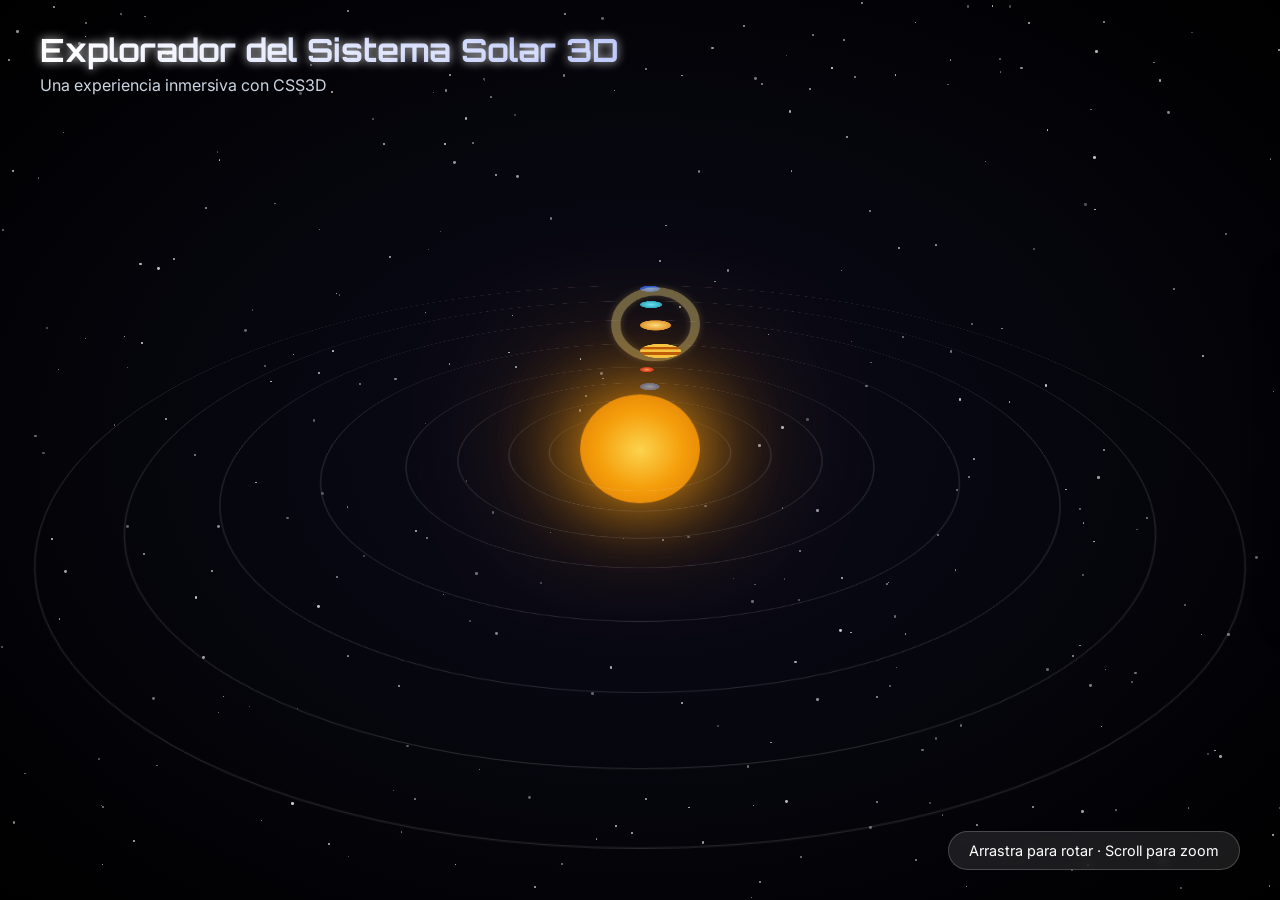
<file: 04_css3d/index.html>
<!DOCTYPE html>
<html lang="es">
<head>
    <meta charset="UTF-8">
    <meta name="viewport" content="width=device-width, initial-scale=1.0">
    <title>Explorador del Sistema Solar 3D</title>
    <link href="https://fonts.googleapis.com/css2?family=Inter:wght@400;500;600&family=Orbitron:wght@500;700&display=swap" rel="stylesheet">
    <link rel="stylesheet" href="style.css">
</head>
<body>
    <div class="overlay title-overlay">
        <h1>Explorador del Sistema Solar 3D</h1>
        <p>Una experiencia inmersiva con CSS3D</p>
    </div>

    <div class="overlay controls-hint">
        <p> Arrastra para rotar ·  Scroll para zoom</p>
    </div>

    <div id="universe" class="universe">
        <!-- El fondo de estrellas se genera por JS -->
        
        <div id="solar-system" class="solar-system">
            <div id="sun" class="celestial-body sun"></div>
            
            <!-- Órbitas y Planetas -->
            <div class="orbit mercury-orbit">
                <div class="celestial-body planet mercury" data-planet="mercurio"></div>
            </div>
            
            <div class="orbit venus-orbit">
                <div class="celestial-body planet venus" data-planet="venus"></div>
            </div>
            
            <div class="orbit earth-orbit">
                <div class="celestial-body planet earth" data-planet="tierra"></div>
            </div>
            
            <div class="orbit mars-orbit">
                <div class="celestial-body planet mars" data-planet="marte"></div>
            </div>
            
            <div class="orbit jupiter-orbit">
                <div class="celestial-body planet jupiter" data-planet="jupiter"></div>
            </div>
            
            <div class="orbit saturn-orbit">
                <div class="celestial-body planet saturn" data-planet="saturno">
                    <div class="saturn-rings"></div>
                </div>
            </div>
            
            <div class="orbit uranus-orbit">
                <div class="celestial-body planet uranus" data-planet="urano"></div>
            </div>
            
            <div class="orbit neptune-orbit">
                <div class="celestial-body planet neptune" data-planet="neptuno"></div>
            </div>
        </div>
    </div>

    <div id="info-panel" class="info-panel">
        <button id="close-panel" class="close-btn">&times;</button>
        <h2 id="planet-name">Nombre</h2>
        <div class="data-grid">
            <div class="data-item">
                <span class="label">Diámetro:</span>
                <span id="planet-diameter" class="value">-</span>
            </div>
            <div class="data-item">
                <span class="label">Distancia al Sol:</span>
                <span id="planet-distance" class="value">-</span>
            </div>
            <div class="data-item">
                <span class="label">Periodo Orbital:</span>
                <span id="planet-period" class="value">-</span>
            </div>
        </div>
        <div class="fact-box">
            <h3>Dato Curioso</h3>
            <p id="planet-fact">-</p>
        </div>
    </div>

    <script src="script.js"></script>
</body>
</html>
</file>
<file: 04_css3d/style.css>
:root {
    --text-glow: 0 0 10px rgba(255,255,255,0.8);
}

body, html {
    margin: 0;
    padding: 0;
    width: 100%;
    height: 100%;
    overflow: hidden;
    background-color: #000;
    font-family: 'Inter', sans-serif;
    color: white;
}

/* UI Overlays */
.overlay {
    position: absolute;
    z-index: 100;
    pointer-events: none;
}

.title-overlay {
    top: 30px;
    left: 40px;
}

.title-overlay h1 {
    font-family: 'Orbitron', sans-serif;
    margin: 0;
    font-size: 2rem;
    text-shadow: var(--text-glow);
    background: linear-gradient(90deg, #fff, #a5b4fc);
    -webkit-background-clip: text;
    -webkit-text-fill-color: transparent;
}

.title-overlay p {
    margin: 5px 0 0 0;
    color: #cbd5e1;
    font-size: 1rem;
}

.controls-hint {
    bottom: 30px;
    right: 40px;
    background: rgba(255,255,255,0.1);
    padding: 10px 20px;
    border-radius: 20px;
    backdrop-filter: blur(5px);
    border: 1px solid rgba(255,255,255,0.2);
}

.controls-hint p {
    margin: 0;
    font-size: 0.9rem;
}

/* Info Panel */
.info-panel {
    position: absolute;
    top: 50%;
    right: -400px; /* Hidden by default */
    transform: translateY(-50%);
    width: 320px;
    background: rgba(10, 10, 30, 0.6);
    backdrop-filter: blur(15px);
    border: 1px solid rgba(255,255,255,0.1);
    border-radius: 16px;
    padding: 30px;
    z-index: 200;
    transition: right 0.4s cubic-bezier(0.175, 0.885, 0.32, 1.275);
    box-shadow: -10px 0 30px rgba(0,0,0,0.5);
}

.info-panel.active {
    right: 40px;
}

.close-btn {
    position: absolute;
    top: 15px;
    right: 15px;
    background: none;
    border: none;
    color: white;
    font-size: 24px;
    cursor: pointer;
    opacity: 0.7;
    transition: opacity 0.2s;
}

.close-btn:hover { opacity: 1; }

.info-panel h2 {
    font-family: 'Orbitron', sans-serif;
    margin-top: 0;
    font-size: 2rem;
    color: #e2e8f0;
    border-bottom: 1px solid rgba(255,255,255,0.2);
    padding-bottom: 15px;
}

.data-grid {
    display: flex;
    flex-direction: column;
    gap: 15px;
    margin-bottom: 25px;
}

.data-item {
    display: flex;
    justify-content: space-between;
    align-items: center;
}

.data-item .label {
    color: #94a3b8;
    font-size: 0.9rem;
}

.data-item .value {
    font-weight: 600;
    color: #f8fafc;
}

.fact-box {
    background: rgba(255,255,255,0.05);
    padding: 15px;
    border-radius: 8px;
    border-left: 3px solid #8b5cf6;
}

.fact-box h3 {
    margin: 0 0 10px 0;
    font-size: 1rem;
    color: #c4b5fd;
}

.fact-box p {
    margin: 0;
    font-size: 0.9rem;
    line-height: 1.5;
}

/* 3D Universe Setup */
.universe {
    perspective: 1200px;
    perspective-origin: 50% 50%;
    width: 100vw;
    height: 100vh;
    background: radial-gradient(ellipse at center, #0b0b1a 0%, #000000 100%);
    cursor: grab;
}

.universe:active { cursor: grabbing; }

.star {
    position: absolute;
    background-color: white;
    border-radius: 50%;
    animation: twinkle linear infinite;
}

@keyframes twinkle {
    0% { opacity: 0.2; }
    50% { opacity: 1; }
    100% { opacity: 0.2; }
}

.solar-system {
    position: absolute;
    top: 50%;
    left: 50%;
    transform-style: preserve-3d;
    /* Valores iniciales de rotación */
    transform: rotateX(65deg) rotateZ(0deg);
    transition: transform 0.1s linear; /* Smooth drag */
}

/* Orbitas */
.orbit {
    position: absolute;
    top: 50%;
    left: 50%;
    border: 1px solid rgba(255, 255, 255, 0.15);
    border-radius: 50%;
    transform-style: preserve-3d;
    transform: translate(-50%, -50%);
    animation: orbit-rotate linear infinite;
}

@keyframes orbit-rotate {
    0% { transform: translate(-50%, -50%) rotateZ(0deg); }
    100% { transform: translate(-50%, -50%) rotateZ(360deg); }
}

/* Cuerpos Celestes */
.celestial-body {
    position: absolute;
    border-radius: 50%;
    transform-style: preserve-3d;
}

.planet {
    top: 0;
    left: 50%;
    cursor: pointer;
    transition: transform 0.3s ease, box-shadow 0.3s ease;
    /* RotateX para contrarrestar la inclinación de la órbita y mirar a cámara */
    /* RotateY continuo para dar sensación de esfera rotando */
    animation: planet-rotate linear infinite;
}

.planet:hover {
    box-shadow: 0 0 25px rgba(255,255,255,0.8);
}

@keyframes planet-rotate {
    0% { transform: translate(-50%, -50%) rotateX(-90deg) rotateY(0deg); }
    100% { transform: translate(-50%, -50%) rotateX(-90deg) rotateY(360deg); }
}

/* Tamaños y Estilos Específicos */
.sun {
    width: 120px;
    height: 120px;
    transform: translate(-50%, -50%) rotateX(-90deg);
    background: radial-gradient(circle, #fcd34d 0%, #f59e0b 50%, #d97706 100%);
    box-shadow: 0 0 80px #f59e0b, 0 0 150px #d97706;
    animation: sun-pulse 4s ease-in-out infinite alternate;
}

@keyframes sun-pulse {
    0% { box-shadow: 0 0 60px #f59e0b, 0 0 100px #d97706; }
    100% { box-shadow: 0 0 100px #f59e0b, 0 0 180px #d97706; }
}

/* Mercurio */
.mercury-orbit { width: 180px; height: 180px; animation-duration: 8s; }
.mercury { width: 12px; height: 12px; background: radial-gradient(circle, #a3a3a3, #525252); animation-duration: 4s; }

/* Venus */
.venus-orbit { width: 260px; height: 260px; animation-duration: 12s; }
.venus { width: 20px; height: 20px; background: radial-gradient(circle, #fef08a, #ca8a04); animation-duration: 6s; }

/* Tierra */
.earth-orbit { width: 360px; height: 360px; animation-duration: 16s; }
.earth { width: 22px; height: 22px; background: radial-gradient(circle, #60a5fa, #2563eb, #1e3a8a); animation-duration: 5s; }

/* Marte */
.mars-orbit { width: 460px; height: 460px; animation-duration: 24s; }
.mars { width: 16px; height: 16px; background: radial-gradient(circle, #fca5a5, #dc2626, #991b1b); animation-duration: 5s; }

/* Júpiter */
.jupiter-orbit { width: 620px; height: 620px; animation-duration: 40s; }
.jupiter { 
    width: 50px; height: 50px; 
    background: repeating-linear-gradient(0deg, #fcd34d, #fcd34d 10px, #b45309 10px, #b45309 20px); 
    border-radius: 50%;
    animation-duration: 10s; 
}

/* Saturno */
.saturn-orbit { width: 800px; height: 800px; animation-duration: 55s; }
.saturn { width: 40px; height: 40px; background: radial-gradient(circle, #fde68a, #d97706); animation-duration: 12s; }
.saturn-rings {
    position: absolute;
    top: 50%; left: 50%;
    width: 90px; height: 90px;
    transform: translate(-50%, -50%) rotateX(75deg);
    border-radius: 50%;
    border: 12px solid rgba(253, 230, 138, 0.4);
    box-shadow: 0 0 10px rgba(253, 230, 138, 0.2) inset, 0 0 10px rgba(253, 230, 138, 0.2);
}

/* Urano */
.uranus-orbit { width: 960px; height: 960px; animation-duration: 70s; }
.uranus { width: 30px; height: 30px; background: radial-gradient(circle, #67e8f9, #0891b2); animation-duration: 8s; }

/* Neptuno */
.neptune-orbit { width: 1100px; height: 1100px; animation-duration: 90s; }
.neptune { width: 28px; height: 28px; background: radial-gradient(circle, #3b82f6, #1d4ed8, #1e3a8a); animation-duration: 9s; }
</file>
